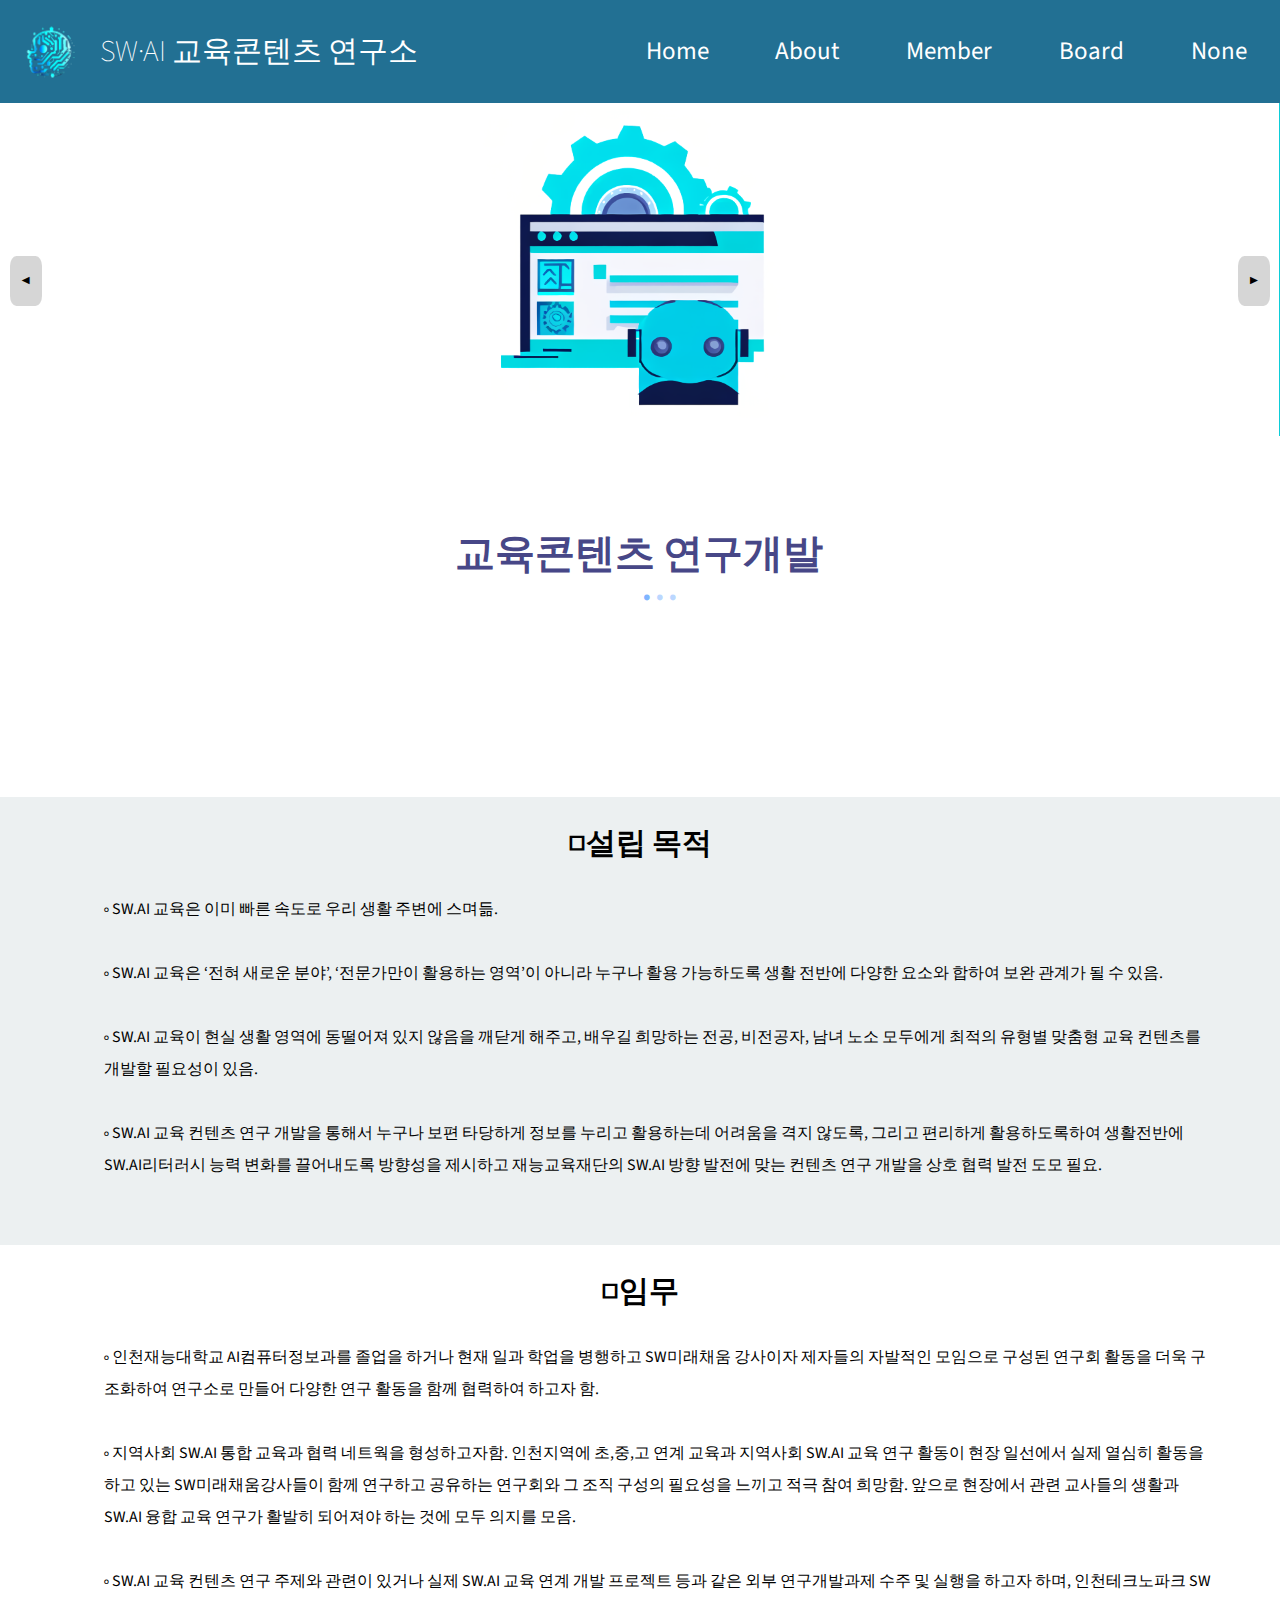
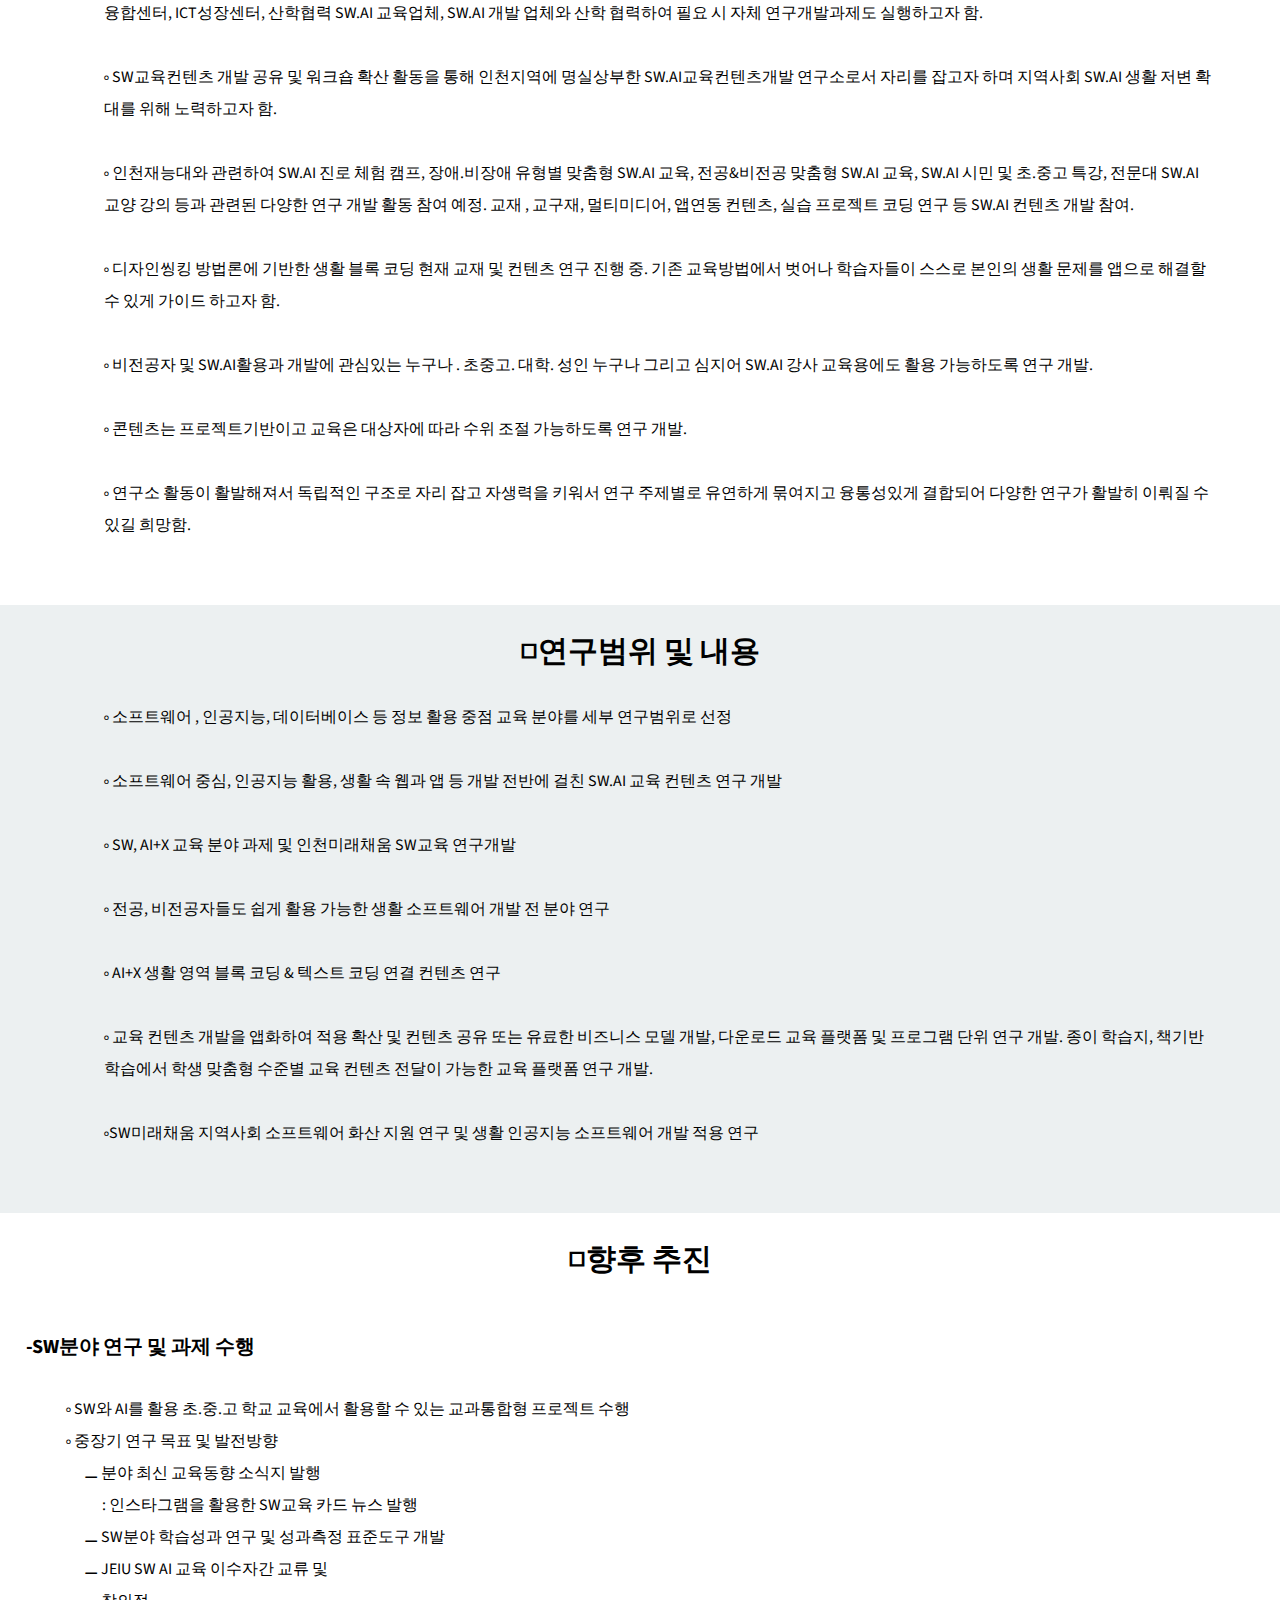
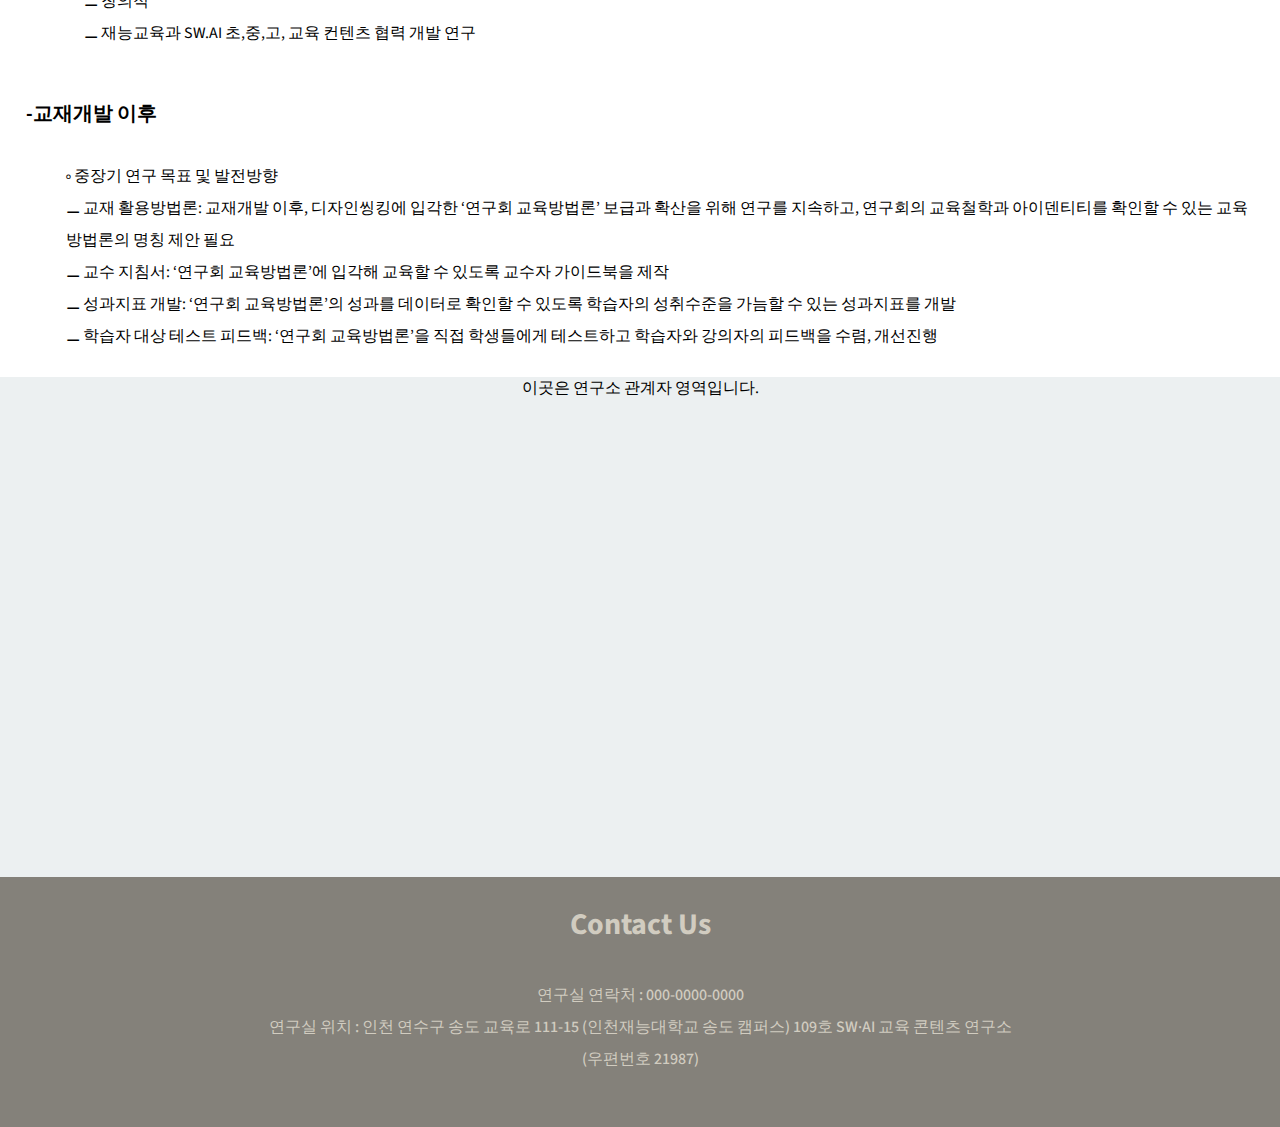
<file: index.html>
<!DOCTYPE html>
<html lang="ko">
  <head>
    <meta charset="UTF-8" />
    <meta http-equiv="X-UA-Compatible" content="IE=edge" />
    <meta name="viewport" content="width=device-width, initial-scale=1.0" />
    <title>SW&#183;AI교육콘텐츠연구소</title>
    <!-- reset css
    <link rel="stylesheet" href="reset.css" /> -->
    <!-- google font 'Source Sans Pro' -->
    <link rel="preconnect" href="https://fonts.googleapis.com" />
    <link rel="preconnect" href="https://fonts.gstatic.com" crossorigin />
    <link
      href="https://fonts.googleapis.com/css2?family=Source+Sans+Pro:wght@200&display=swap"
      rel="stylesheet"
    />
    <!-- style css -->
    <link rel="stylesheet" href="header.css" />
    <link rel="stylesheet" href="main.css" />
    <link rel="stylesheet" href="slide.css" />
    <link rel="stylesheet" href="footer.css" />
    <!-- my js code -->
  </head>
  <body>
    <header>
      <nav class="navbar">
        <div class="navbar__logo">
          <!--메인 로고-->
          <img src="./img/labLogo.png" alt="사이트로고" id="logo__img" />
          <h1>SW&#183;AI 교육콘텐츠 연구소</h1>
          <!--미디어쿼리로 보여질 로고-->
          <p id="hidden__logo">SW&#183;AI 교육콘텐츠<br />연구소</p>
        </div>
        <div class="navbar__menu">
          <ul>
            <li class="Home">Home</li>
            <li class="About">About</li>
            <li class="Member">Member</li>
            <li class="Board">Board</li>
            <li class="None">None</li>
          </ul>
        </div>
        <div class="navbar__hamberger">&#9776;</div>
      </nav>
    </header>
    <main>
      <div class="slide slide_wrapHome__banner">
        <div class="slide_item item1">
          <p class="slide_text">교육콘텐츠 연구개발</p>
        </div>
        <div class="slide_item item2">
          <p class="slide_text">SW &#183; AI 교육사업</p>
        </div>
        <div class="slide_item item3">
          <p class="slide_text">프로그래밍 &#183; 앱 개발</p>
        </div>
        <div class="slide_prev_button slide_button">◀</div>
        <div class="slide_next_button slide_button">▶</div>
        <ul class="slide_pagination"></ul>
      </div>
      <div class="About">
        <div class="purpose">
          <h3>&#9633;설립 목적</h3>
          <ul>
            <li><br>&#9702; SW.AI 교육은 이미 빠른 속도로 우리 생활 주변에 스며듦.</li>
            <li><br>&#9702; SW.AI 교육은 ‘전혀 새로운 분야’, ‘전문가만이 활용하는 영역’이 아니라 누구나 활용 가능하도록 생활 전반에 다양한 요소와 합하여 보완 관계가 될 수 있음.</li>
            <li><br>&#9702; SW.AI 교육이 현실 생활 영역에 동떨어져 있지 않음을 깨닫게 해주고, 배우길 희망하는 전공, 비전공자, 남녀 노소 모두에게 최적의 유형별 맞춤형 교육 컨텐츠를 개발할 필요성이 있음.</li>
            <li><br>&#9702; SW.AI 교육 컨텐츠 연구 개발을 통해서 누구나 보편 타당하게 정보를 누리고 활용하는데 어려움을 격지 않도록, 그리고 편리하게 활용하도록하여 생활전반에 SW.AI리터러시 능력 변화를 끌어내도록 방향성을 제시하고 재능교육재단의 SW.AI 방향 발전에 맞는 컨텐츠 연구 개발을 상호 협력 발전 도모 필요.
              </li>
          </ul>
        </div>
        <div class="duty">
          <h3>&#9633;임무</h3>
          <ul>
            <li><br>&#9702; 인천재능대학교 AI컴퓨터정보과를 졸업을 하거나 현재 일과 학업을 병행하고 SW미래채움 강사이자 제자들의 자발적인 모임으로 구성된 연구회 활동을 더욱 구조화하여 연구소로 만들어 다양한 연구 활동을 함께 협력하여 하고자 함.</li>
            <li><br>&#9702; 지역사회 SW.AI 통합 교육과 협력 네트웍을 형성하고자함. 인천지역에 초,중,고 연계 교육과 지역사회 SW.AI 교육 연구 활동이 현장 일선에서 실제 열심히 활동을하고 있는 SW미래채움강사들이 함께 연구하고 공유하는 연구회와 그 조직 구성의 필요성을 느끼고 적극 참여 희망함. 앞으로 현장에서 관련 교사들의 생활과 SW.AI 융합 교육 연구가 활발히 되어져야 하는 것에 모두 의지를 모음.</li>
            <li><br>&#9702; SW.AI 교육 컨텐츠 연구 주제와 관련이 있거나 실제 SW.AI 교육 연계 개발 프로젝트 등과 같은 외부 연구개발과제 수주 및 실행을 하고자 하며, 인천테크노파크 SW융합센터, ICT성장센터, 산학협력 SW.AI 교육업체, SW.AI 개발 업체와 산학 협력하여 필요 시 자체 연구개발과제도 실행하고자 함.</li>
            <li><br>&#9702; SW교육컨텐츠 개발 공유 및 워크숍 확산 활동을 통해 인천지역에 명실상부한 SW.AI교육컨텐츠개발 연구소로서 자리를 잡고자 하며 지역사회 SW.AI 생활 저변 확대를 위해 노력하고자 함.</li>
            <li><br>&#9702; 인천재능대와 관련하여 SW.AI 진로 체험 캠프, 장애.비장애 유형별 맞춤형 SW.AI 교육, 전공&비전공 맞춤형 SW.AI 교육, SW.AI 시민 및 초.중고 특강, 전문대 SW.AI 교양 강의 등과 관련된 다양한 연구 개발 활동 참여 예정. 교재 , 교구재, 멀티미디어, 앱연동 컨텐츠, 실습 프로젝트 코딩 연구 등 SW.AI 컨텐츠 개발 참여.</li>
            <li><br>&#9702; 디자인씽킹 방법론에 기반한 생활 블록 코딩 현재 교재 및 컨텐츠 연구 진행 중. 기존 교육방법에서 벗어나 학습자들이 스스로 본인의 생활 문제를 앱으로 해결할 수 있게 가이드 하고자 함.</li>
            <li><br>&#9702; 비전공자 및 SW.AI활용과 개발에 관심있는 누구나 . 초중고. 대학. 성인 누구나 그리고 심지어 SW.AI 강사 교육용에도 활용 가능하도록 연구 개발.</li>
            <li><br>&#9702; 콘텐츠는 프로젝트기반이고 교육은 대상자에 따라 수위 조절 가능하도록 연구 개발.</li>
            <li><br>&#9702; 연구소 활동이 활발해져서 독립적인 구조로 자리 잡고 자생력을 키워서 연구 주제별로 유연하게 묶여지고 융통성있게 결합되어 다양한 연구가 활발히 이뤄질 수 있길 희망함.</li>
          </ul>
        </div>
        <div class="research-content">
          <h3>&#9633;연구범위 및 내용</h3>
          <ul>
            <li><br>&#9702; 소프트웨어 , 인공지능, 데이터베이스 등 정보 활용 중점 교육 분야를 세부 연구범위로 선정
            </li>
            <li><br>&#9702; 소프트웨어 중심, 인공지능 활용, 생활 속 웹과 앱 등 개발 전반에 걸친 SW.AI 교육 컨텐츠 연구 개발</li>
            <li><br>&#9702; SW, AI+X 교육 분야 과제 및 인천미래채움 SW교육 연구개발</li>
            <li><br>&#9702; 전공, 비전공자들도 쉽게 활용 가능한 생활 소프트웨어 개발 전 분야 연구</li>
            <li><br>&#9702; AI+X 생활 영역 블록 코딩 & 텍스트 코딩 연결 컨텐츠 연구</li>
            <li><br>&#9702; 교육 컨텐츠 개발을 앱화하여 적용 확산 및 컨텐츠 공유 또는 유료한 비즈니스 모델 개발, 다운로드 교육 플랫폼 및 프로그램 단위 연구 개발. 종이 학습지, 책기반 학습에서 학생 맞춤형 수준별 교육 컨텐츠 전달이 가능한 교육 플랫폼 연구 개발.</li><li><br>&#9702;SW미래채움 지역사회 소프트웨어 화산 지원 연구 및 생활 인공지능 소프트웨어 개발 적용 연구</li>
          </ul>
        </div>
        <div class="object">
          <h3>&#9633;향후 추진</h3>
          <div class="object_1">
          <p id="p_1">-SW분야 연구 및 과제 수행</p>
          <ul>
            <li><br>&#9702; SW와 AI를 활용 초.중.고 학교 교육에서 활용할 수 있는 교과통합형 프로젝트 수행</li>
            <li>&#9702; 중장기 연구 목표 및 발전방향</li>
              <li>&nbsp;&nbsp;&nbsp;&nbsp;&nbsp;&nbsp;&#9866; 분야 최신 교육동향 소식지 발행<br>&nbsp;&nbsp;&nbsp;&nbsp;&nbsp;&nbsp;&nbsp;&nbsp;&nbsp;&nbsp;&nbsp;&nbsp;: 인스타그램을 활용한 SW교육 카드 뉴스 발행</li>
              <li>&nbsp;&nbsp;&nbsp;&nbsp;&nbsp;&nbsp;&#9866; SW분야 학습성과 연구 및 성과측정 표준도구 개발</li>
              <li>&nbsp;&nbsp;&nbsp;&nbsp;&nbsp;&nbsp;&#9866;  JEIU SW AI 교육 이수자간 교류 및 </li>
              <li>&nbsp;&nbsp;&nbsp;&nbsp;&nbsp;&nbsp;&#9866;  창의적 </li>
              <li>&nbsp;&nbsp;&nbsp;&nbsp;&nbsp;&nbsp;&#9866;  재능교육과 SW.AI 초,중,고, 교육 컨텐츠 협력 개발 연구</li>

          </ul>
        </div>
        <div class="object_2">
          <p id="p_2">-교재개발 이후</p>
          <ul>
            <li><br>&#9702; 중장기 연구 목표 및 발전방향</li>
            <li>
            <li>&#9866; 교재 활용방법론: 교재개발 이후, 디자인씽킹에 입각한 ‘연구회 교육방법론’ 보급과 확산을 위해 연구를 지속하고, 연구회의 교육철학과 아이덴티티를 확인할 수 있는 교육방법론의 명칭 제안 필요</li>
            <li>&#9866; 교수 지침서: ‘연구회 교육방법론’에 입각해 교육할 수 있도록 교수자 가이드북을 제작</li>
            <li>&#9866; 성과지표 개발: ‘연구회 교육방법론’의 성과를 데이터로 확인할 수 있도록 학습자의 성취수준을 가늠할 수 있는 성과지표를 개발</li>
            <li>&#9866; 학습자 대상 테스트 피드백: ‘연구회 교육방법론’을 직접 학생들에게 테스트하고 학습자와 강의자의 피드백을 수렴, 개선진행</li>
          </li>
          </ul>
        </div>
        </div>
      </div>
      <div class="Member">
        <div class="member_table">
        이곳은 연구소 관계자 영역입니다.</div></div>
    </main>
    <footer>
      <div class="contact_method">
        <div class="contact_us"><h3>Contact Us</h3></div>
        <div class="content">연구실 연락처 : 000-0000-0000<br>
          연구실 위치 : 인천 연수구 송도 교육로 111-15 (인천재능대학교 송도
          캠퍼스) 109호 SW&#183;AI 교육 콘텐츠 연구소<br />(우편번호  21987)</div>
        </div>
      </div>
    </footer>
    <!-- 자동 슬라이드 배너 -->
    <script src="slide.js"></script>
  </body>
</html>
</file>
<file: header.css>
* {
  font-family: Source Sans Pro;
  margin: 0;
}

h1 {
  color: white;
  font-size: 30px;
  font-weight: 200;
  text-align: center;
  /* user-select: none; */
}

a {
  text-decoration: none;
}

.navbar__menu ul {
  display: flex;
  justify-content: flex-end;
}

.navbar__menu ul li {
  font-size: 25px;

  padding: 5%;
  margin: 5%;
}

.navbar {
  display: flex;
  justify-content: space-between;
  align-items: center;
  background-color: #227093;
  color: white;
  /* padding: 8px 12px; */
}

.navbar__logo {
  display: flex;
  justify-content: flex-start;
  align-items: center;
}

.navbar__menu li:hover {
  background-color: #34ace0;
  /* transform: scale(1.2); 이미 padding이 적용되어 있어 굳이 필요 없음*/
  transition: 0.3s;
  /* padding: 8px 12px; */
  border-radius: 4px;
}

.navbar__hamberger {
  display: none;
  font-size: 30px;
  color: white;
  padding: 2%;
  margin: 1%;
}

/* hidden logo setting and navbar__menu padding setting*/
#hidden__logo {
  display: none;
  color: white;
  font-size: 20px;
  text-align: center;
}

#logo__img {
  width: 100px;
  height: 100px;
  user-select: none;
}

@media screen and (max-width: 1080px) {
  h1 {
    display: none;
  }

  .navbar__menu ul li {
    padding: 2%;
  }

  #hidden__logo {
    display: flex;
  }

  #logo__img {
    width: 80px;
    height: 80px;
  }
}

@media screen and (max-width: 854px) {
  .navbar {
    flex-direction: column;
  }
  /* 아마도 필요 없을듯...
    #hidden__logo {
      flex-direction: column;
      justify-content: center;
      align-items: center;
    } */

  .navbar__menu {
    display: none;
  }

  .navbar__hamberger {
    display: flex;
  }

  .navbar__hamberger:hover {
    background-color: #34ace0;
    /* transform: scale(1.2); 패딩으로 가로세로 비율을 상세하게 지정하려고 주석처리 햇으나 추후 필요시 조정 */
    padding: 2% 10%;
    transition: 0.3s;
    border-radius: 4px;
  }

  #hidden__logo {
    display: none;
  }

  h1 {
    display: flex;
    font-size: 25px;
  }
}
</file>
<file: main.css>
h3 {
  text-align: center;
  position: absolute;
  top: 0;
  font-size: 30px;
  margin: 2%;
}

/* 설립목적 */
.purpose {
  display: flex;
  align-items: center;
  justify-content: center;
  position: relative;
  margin-top: 5%;
  background-color: #ecf0f1;
  padding: 5%;
}

.purpose ul li {
  text-align: left;
  line-height: 2;
}

/* 임무!! */
.duty {
  display: flex;
  align-items: center;
  justify-content: center;
  position: relative;
  /* background-color: #ecf0f1; */
  padding: 5%;
}

.duty ul li {
  text-align: left;
  line-height: 2;
}

/* 연구 범위 및 내용 */
.research-content {
  display: flex;
  align-items: center;
  justify-content: center;
  position: relative;
  background-color: #ecf0f1;
  padding: 5%;
}

.research-content ul li {
  text-align: left;
  line-height: 2;
}

/* 향후 추진 */
.object {
  position: relative;
}

.object h3 {
  position: relative;
  margin-left: auto;
  margin-right: auto;
}

.object_1 {
  position: relative;
  padding: 2%;
}

.object_2 {
  position: relative;
  padding: 2%;
}

.object_1 p {
  text-align: left;
  font-size: 20px;
  font-weight: bold;
}

.object_2 p {
  text-align: left;
  font-size: 20px;
  font-weight: bold;
}

.object_1 ul li {
  text-align: left;
  line-height: 2;
}

.object_2 ul li {
  text-align: left;
  line-height: 2;
}

.member_table {
  position: relative;
  background-color: #ecf0f1;
  height: 500px;
  text-align: center;
}
</file>
<file: slide.css>
/* 페이지네이션 스타일 */
slide slide_wrapHome__banner ul,
li {
  list-style-type: none;
  padding: 0;
  margin: 0;
}

/* 슬라이드 배너 밑에 현재 페이지 위치 */
.slide_pagination {
  /* layout */
  display: flex;
  gap: 5px;

  /* position */
  position: absolute;
  top: calc(12vw + 51%);
  /* left:50%, translateX(-50%)를 하면 가로 가운데로 위치시킬 수 있다. */
  left: 50%;
  transform: translateX(-50%);
}

.slide {
  /* layout */
  display: flex;
  flex-wrap: nowrap;
  /* 컨테이너의 내용물이 컨테이너 크기(width, height)를 넘어설 때 보이지 않도록 하기 위해 hidden을 준다. */
  overflow: hidden;

  /* position */
  /* slide_button의 position absolute가 컨테이너 안쪽에서 top, left, right offset이 적용될 수 있도록 relative를 준다. (기본값이 static인데, static인 경우 그 상위 컨테이너로 나가면서 현재 코드에선 html을 기준으로 offset을 적용시키기 때문) */
  position: relative;

  /* size */
  /* height 임의로 추가.. 배경이미지 배율과 맞춰볼 예정 */
  /* width: 100%;
  height: 50vh; */

  user-select: none;

  /* margin-bottom: 10%; */

  height: 70vh;
}
.slide_item {
  /* layout */
  display: flex;
  align-items: center;
  justify-content: center;

  /* position - 버튼 클릭시 left offset값을 적용시키기 위해 */
  position: relative;
  /* left: 0px; 만약 오류 안뜨면 지우기*/

  /* size */
  /* ---size 조정에서 실시간 고전중 ㅠㅠ. 높이에 50vh를 지정하게 되면 넓이가 100%로 지정했음에도 화면상 오른쪽에 여백이 생김. 슬라이드 기능을 구현하기 위해선 넓이를 조절할수도 없는 노릇
  ps. 60vh로 수정하니 해결... 왜..?--- */
  width: 100%;
  height: 60vh;
  background-repeat: no-repeat;
  /* flex item의 flex-shrink는 기본값이 1이므로 컨테이너 크기에 맞게 줄어드는데, 슬라이드를 구현할 것이므로 줄어들지 않도록 0을 준다. */
  flex-shrink: 0;

  /* transition */
  transition: left 0.15s;
}
.slide_button {
  /* layout */
  display: flex;
  justify-content: center;
  align-items: center;

  /* position */
  position: absolute;
  /* 버튼이 중앙에 위치하게 하기위해 계산 */
  top: 12vw;

  /* size */
  width: 32px;
  height: 50px;

  /* style */
  border-radius: 20%;
  background-color: #cccc;
  cursor: pointer;
}

.slide_prev_button {
  left: 10px;
}
.slide_next_button {
  right: 10px;
}

/* 위의 코드도 복잡하고 꼬이거나 하는 오류를 방지하기 위해 텍스트 스타일 각자 정의*/
.slide_item.item1 {
  background-image: url(./img/slide_logo1.png);
  background-size: contain;
  background-position: 50% 0%;
}
.slide_item.item2 {
  background-image: url(./img/slide_logo2.png);
  background-size: contain;
  background-position: 50% 0%;
}
.slide_item.item3 {
  background-image: url(./img/slide_logo3.png);
  background-size: contain;
  background-position: 50% 0%;
}

.slide_text {
  position: absolute;
  top: calc(12vw + 50%);
  color: #474787;
  font-weight: 800;
  font-size: 40px;
}

.slide_pagination > li {
  /* 현재 슬라이드가 아닌 것은 투명도 부여 */
  color: #7fb5ff88;
  cursor: pointer;
  font-size: 25px;
}
.slide_pagination > li.active {
  /* 현재 슬라이드 색상은 투명도 없이 */
  color: #7fb5ff;
}

/* 이것은 또 무슨 코드지? 내가 실수로 지웟나?  */
/* .slide_item_duplicate {
  display: flex;
  align-items: center;
  justify-content: center;
  position: relative;
  left: 0px;
  width: 100%;
  height: 300px;
  flex-shrink: 0;
  transition: left 0.15s;
} */

/* 모바일 화면에서의 슬라이드 배너 비율 조정 */
@media screen and (max-width: 854px) {
  .slide_item {
    display: flex;
  }

  .slide_item.item1 {
    background-image: url(./img/mobile-ver_1.png);
    margin-left: auto;
    margin-right: auto;
    background-position: 50% 0%;
  }

  .slide_item.item2 {
    background-image: url(./img/mobile-ver_2.png);
    margin-left: auto;
    margin-right: auto;
    background-position: 50% 0%;
  }

  .slide_item.item3 {
    background-image: url(./img/mobile-ver_3.png);
    margin-left: auto;
    margin-right: auto;
    background-position: 50% 0%;
  }

  .slide_text {
    top: calc(12vw + 85%);
  }

  .slide_button {
    top: calc(12vw + 20%);
  }

  .slide_pagination {
    top: calc(12vw + 80%);
  }
}
</file>
<file: footer.css>
.contact_method {
  display: flex;
  align-items: center;
  justify-content: center;
  position: relative;
  margin: 0;
  bottom: 0;
  width: 100%;
  height: 250px;
  background-color: #84817a;
}

.contact_us {
  display: contents;
  align-items: center;
}

.contact_us h3 {
  text-align: center;
  color: #d1ccc0;
  font-size: 30px;
}

.content {
  text-align: center;
  color: #d1ccc0;
  font-weight: 500;
  line-height: 2;
  margin-top: 50px;
  margin-left: 5%;
  margin-right: 5%;
}
</file>
